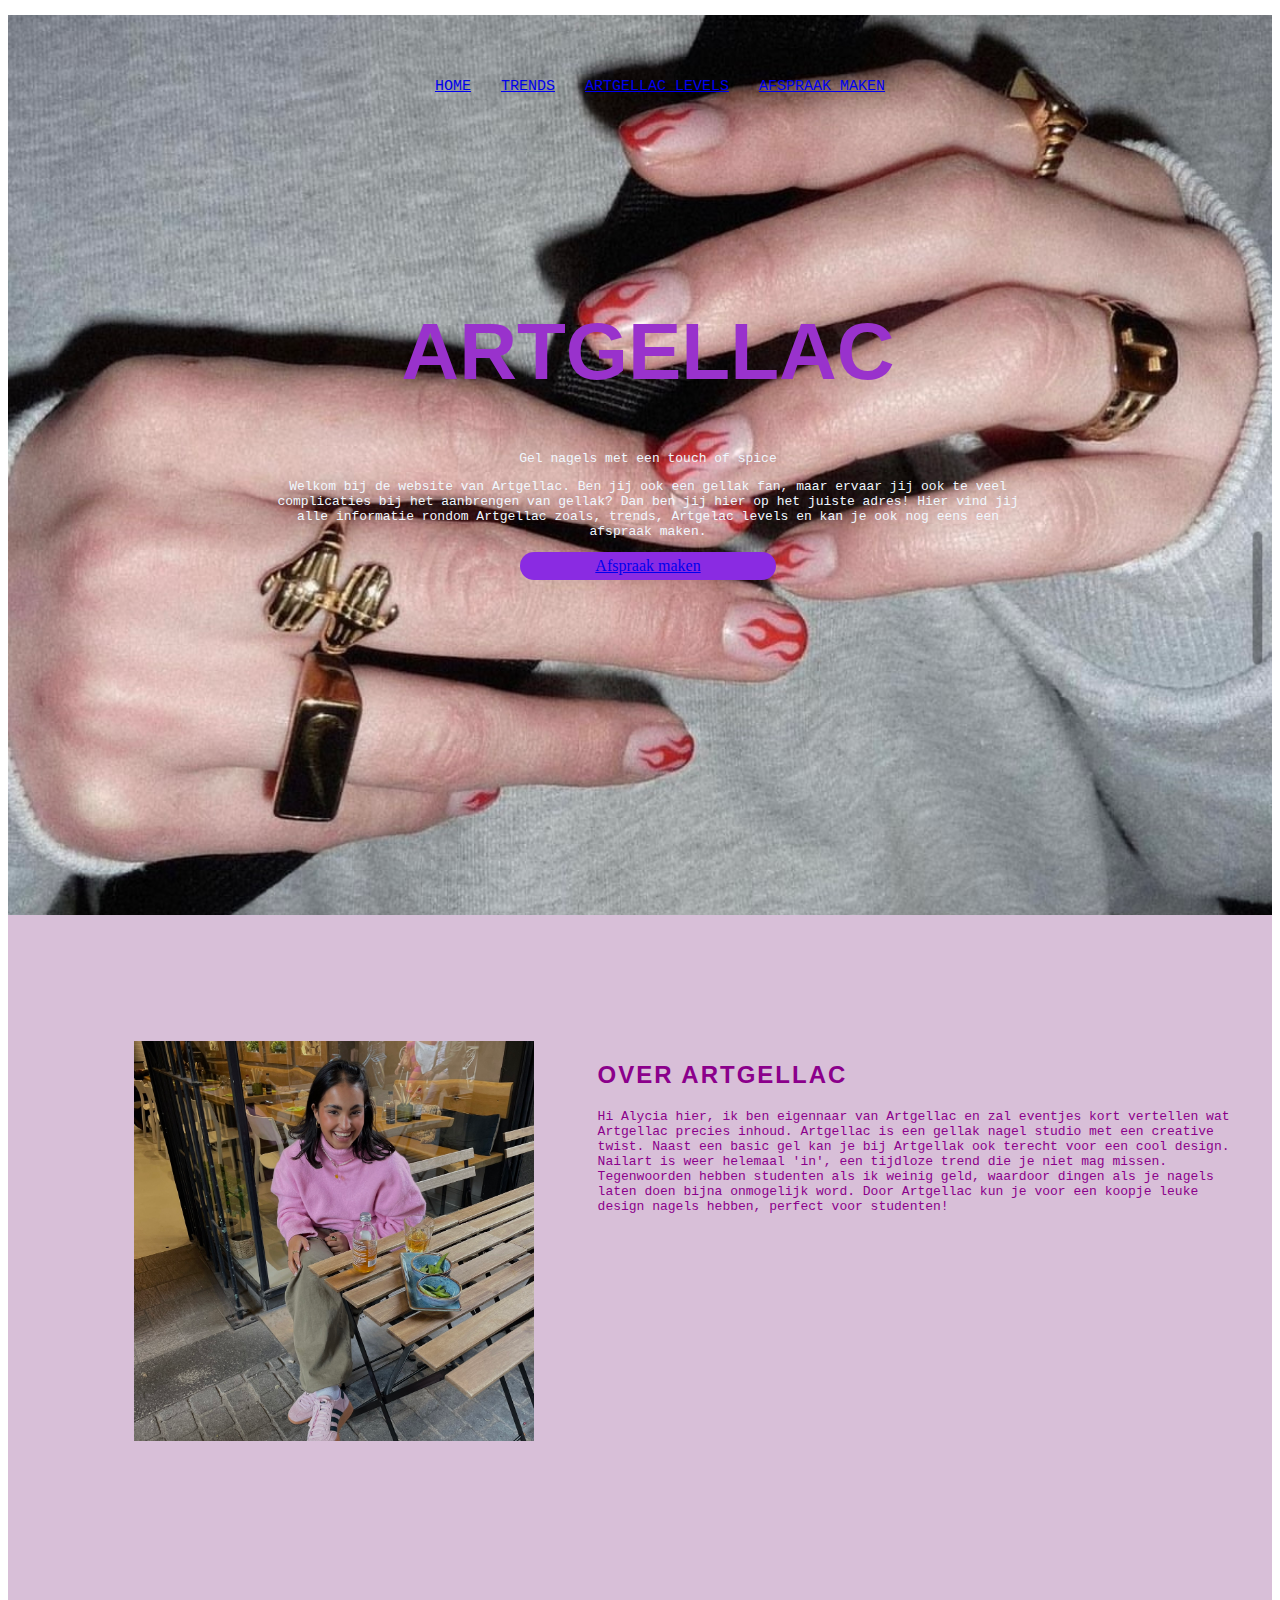
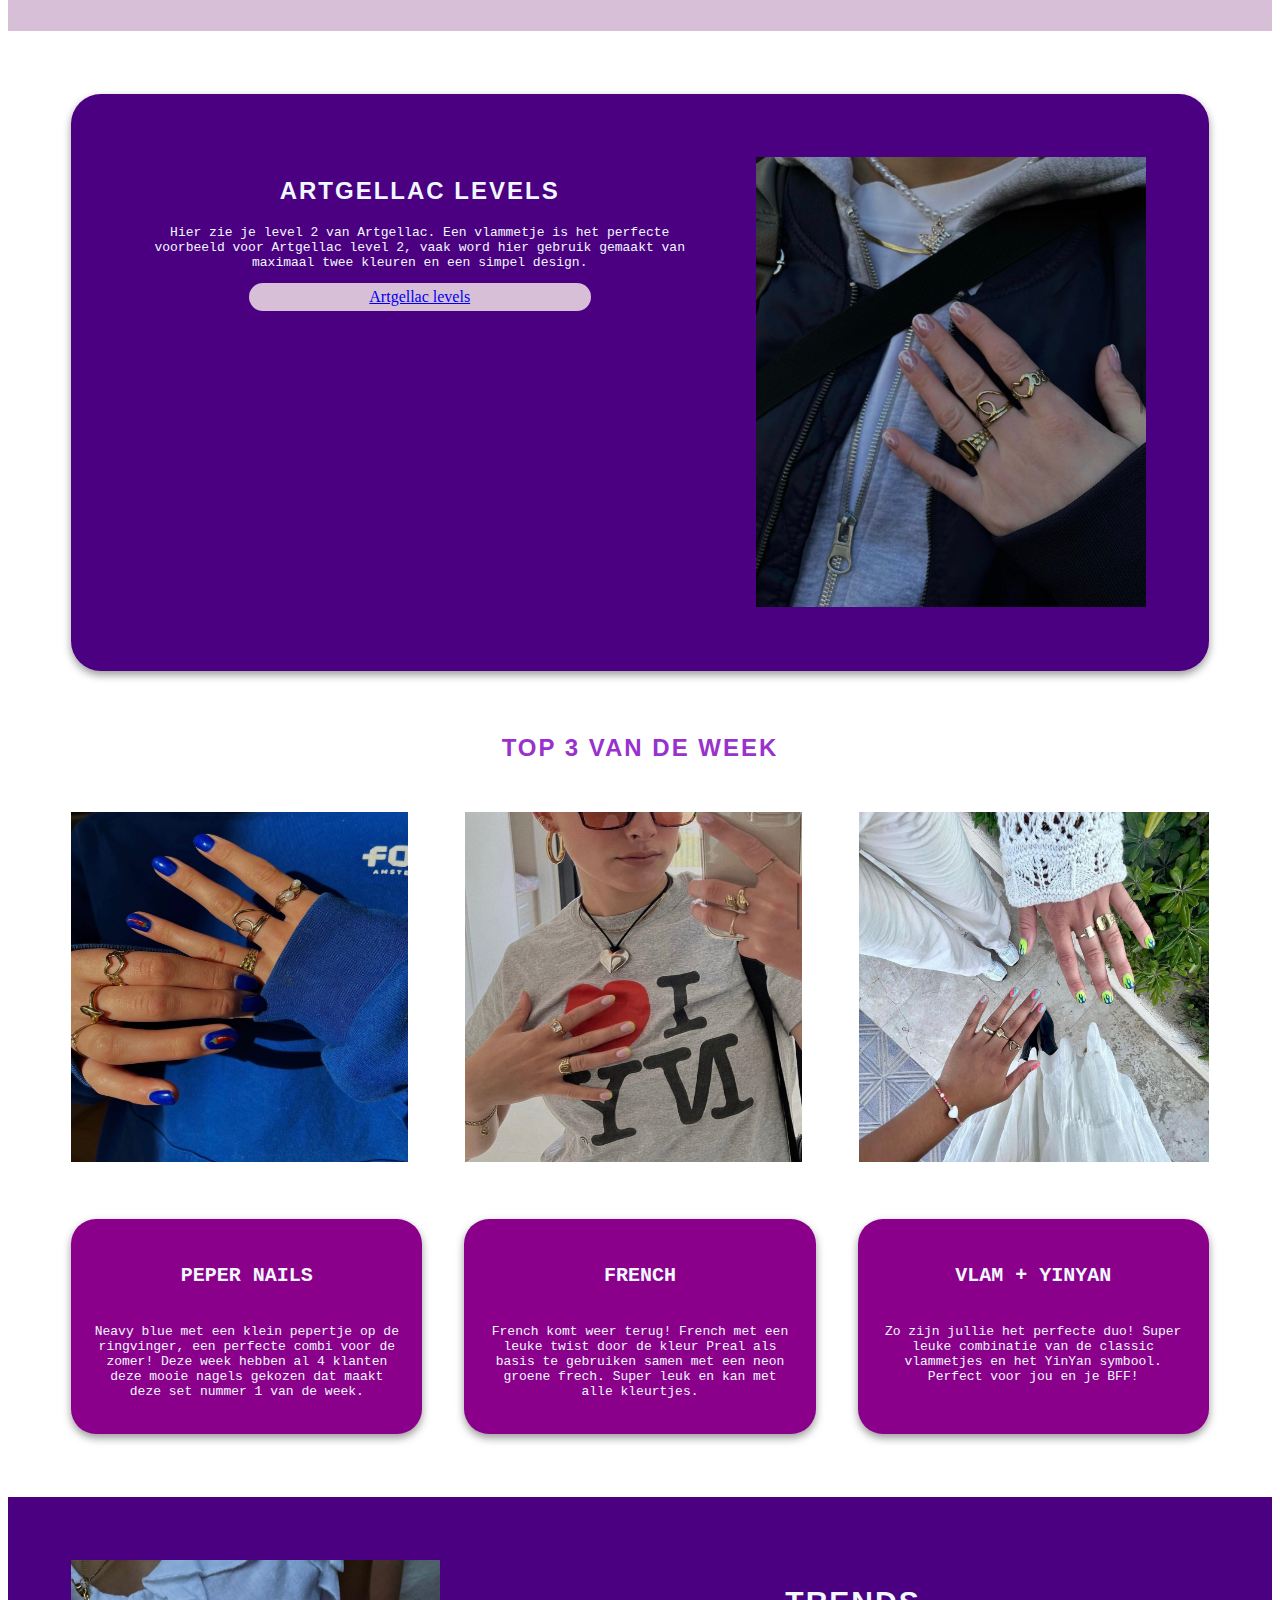
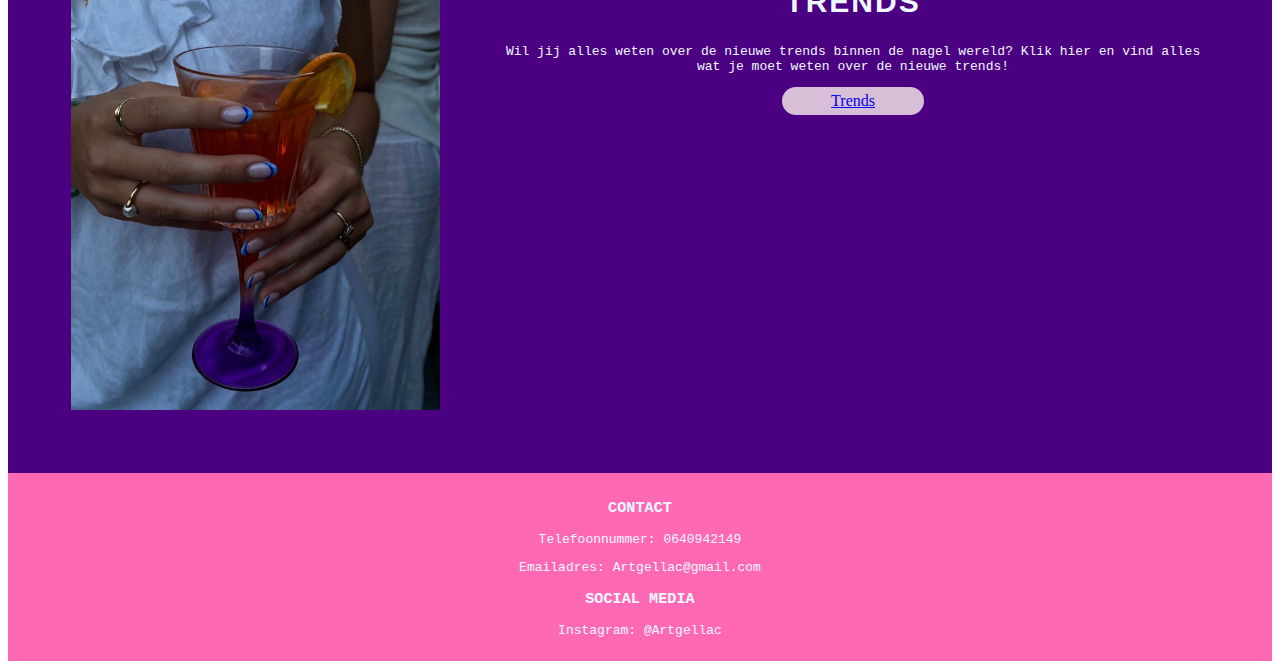
<file: index.html>
<!DOCTYPE html>
<html lang="en">
  <head>
    <meta charset="UTF-8" />
    <meta name="viewport" content="width=device-width, initial-scale=1.0" />
    <title>Document</title>
    <link rel="stylesheet" href="style.css" />
  </head>
  <body>
    <section class="bannerhome">
      <nav>
        <ul>
          <li><a href="index.html">HOME</a></li>
          <li><a href="trends.html">TRENDS</a></li>
          <li><a href="artgellac_levels.html">ARTGELLAC LEVELS</a></li>
          <li><a href="afspraak_maken.html">AFSPRAAK MAKEN</a></li>
        </ul>
      </nav>
      <section class="contentbanner">
        <h1>ARTGELLAC</h1>
        <p>Gel nagels met een touch of spice</p>
        <p>
          Welkom bij de website van Artgellac. Ben jij ook een gellak fan, maar
          ervaar jij ook te veel complicaties bij het aanbrengen van gellak? Dan
          ben jij hier op het juiste adres! Hier vind jij alle informatie rondom
          Artgellac zoals, trends, Artgelac levels en kan je ook nog eens een
          afspraak maken.
        </p>
        <section class="buttonheader">
          <a href="afspraak_maken.html">Afspraak maken</a>
        </section>
      </section>
    </section>
    <header>
      <section class="over">
        <img
          src="foto/IMG_1177.jpg"
          alt="foto_alycia"
          width="400"
          height="400"
        />
        <section class="contentover">
          <h2>OVER ARTGELLAC</h2>
          <p>
            Hi Alycia hier, ik ben eigennaar van Artgellac en zal eventjes kort
            vertellen wat Artgellac precies inhoud. Artgellac is een gellak
            nagel studio met een creative twist. Naast een basic gel kan je bij
            Artgellak ook terecht voor een cool design. Nailart is weer helemaal
            'in', een tijdloze trend die je niet mag missen. Tegenwoorden hebben
            studenten als ik weinig geld, waardoor dingen als je nagels laten
            doen bijna onmogelijk word. Door Artgellac kun je voor een koopje
            leuke design nagels hebben, perfect voor studenten!
          </p>
        </section>
      </section>
    </header>
    <main>
      <section class="levelshome">
        <section class="levelshometekst">
          <h2>ARTGELLAC LEVELS</h2>
          <p>
            Hier zie je level 2 van Artgellac. Een vlammetje is het perfecte
            voorbeeld voor Artgellac level 2, vaak word hier gebruik gemaakt van
            maximaal twee kleuren en een simpel design.
          </p>
          <section class="buttonlevels">
            <a href="trends.html">Artgellac levels</a>
          </section>
        </section>
        <img
          src="foto/IMG_1313.jpg"
          alt="foto_nagels"
          width="425"
          height="450"
        />
      </section>
      <section class="top">
        <h2>TOP 3 VAN DE WEEK</h2>
        <section class="fototop">
          <img
            src="foto/IMG_7826 2.jpg"
            alt="foto_nagels"
            width="350"
            height="350"
          />
          <img
            src="foto/IMG_8773 2.jpg"
            alt="foto_nagels"
            width="350"
            height="350"
          />
          <img
            src="foto/IMG_8837.jpg"
            alt="foto_nagels"
            width="350"
            height="350"
          />
        </section>
        <section class="row">
          <section class="top-col">
            <h3>PEPER NAILS</h3>
            <p>
              Neavy blue met een klein pepertje op de ringvinger, een perfecte
              combi voor de zomer! Deze week hebben al 4 klanten deze mooie
              nagels gekozen dat maakt deze set nummer 1 van de week.
            </p>
          </section>
          <section class="top-col">
            <h3>FRENCH</h3>
            <p>
              French komt weer terug! French met een leuke twist door de kleur
              Preal als basis te gebruiken samen met een neon groene frech.
              Super leuk en kan met alle kleurtjes.
            </p>
          </section>
          <section class="top-col">
            <h3>VLAM + YINYAN</h3>
            <p>
              Zo zijn jullie het perfecte duo! Super leuke combinatie van de
              classic vlammetjes en het YinYan symbool. Perfect voor jou en je
              BFF!
            </p>
          </section>
        </section>
      </section>
      <section class="trendsmain">
        <img
          src="foto/IMG_1182.jpg"
          alt="foto_nagels"
          width="425"
          height="450"
          style="float: left"
        />
        <section class="trendstekst">
          <h2>TRENDS</h2>
          <p>
            Wil jij alles weten over de nieuwe trends binnen de nagel wereld?
            Klik hier en vind alles wat je moet weten over de nieuwe trends!
          </p>
          <section class="buttontrends">
            <a href="trends.html">Trends</a>
          </section>
        </section>
      </section>
    </main>
    <footer>
      <h3>CONTACT</h3>
      <p>Telefoonnummer: 0640942149</p>
      <p>Emailadres: Artgellac@gmail.com</p>
      <h3>SOCIAL MEDIA</h3>
      <p>Instagram: @Artgellac</p>
    </footer>
  </body>
</html>
</file>
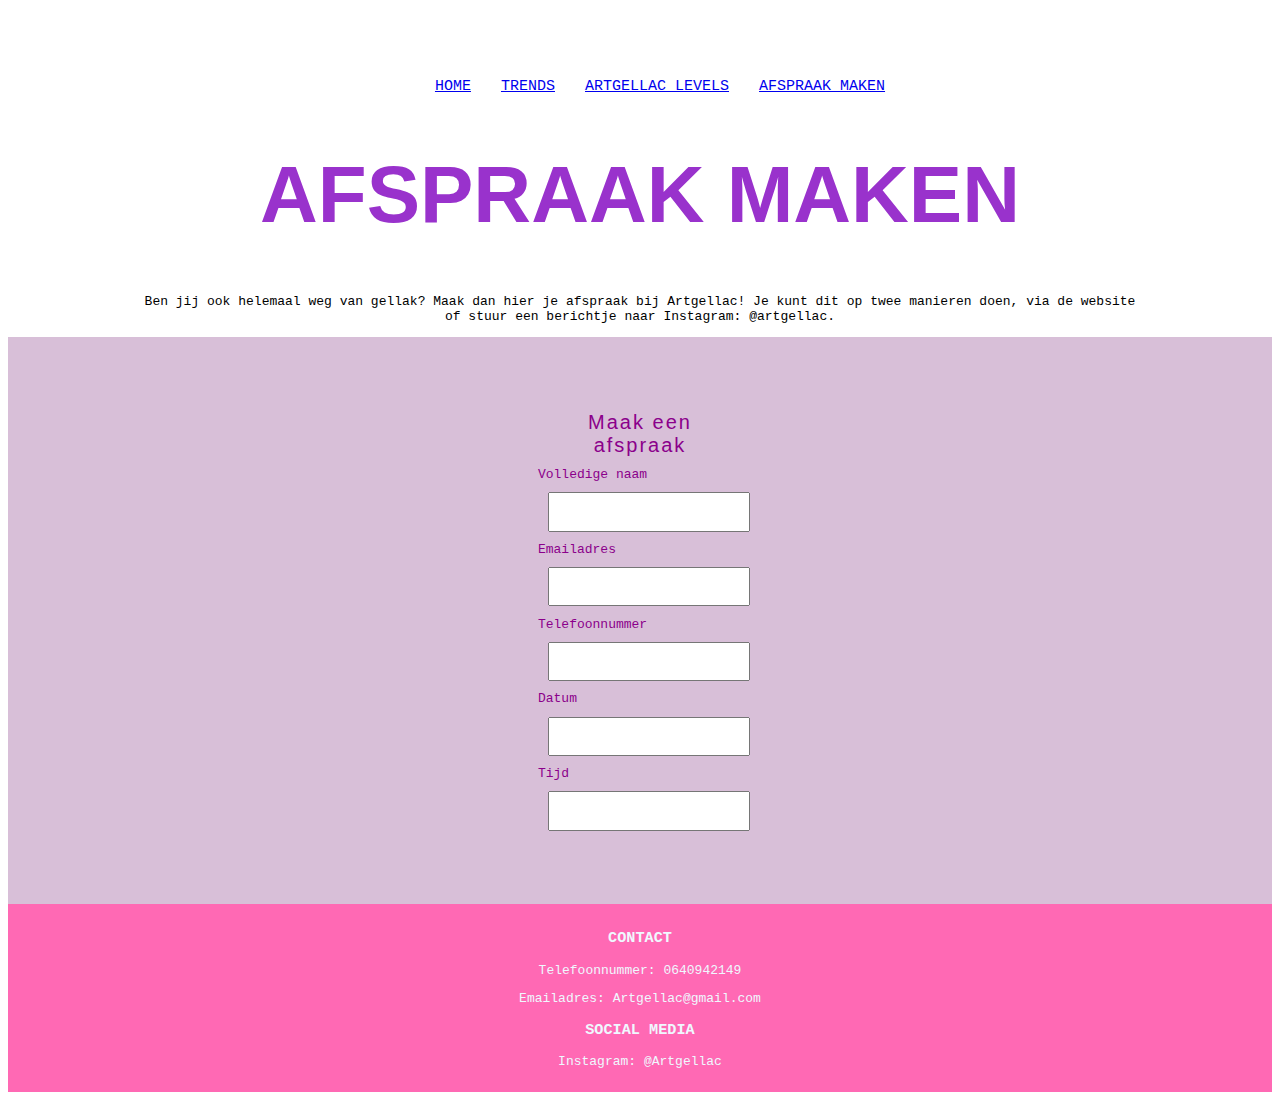
<file: afspraak_maken.html>
<!DOCTYPE html>
<html lang="en">
  <head>
    <meta charset="UTF-8" />
    <meta name="viewport" content="width=device-width, initial-scale=1.0" />
    <title>Document</title>
    <link rel="stylesheet" href="style.css" />
  </head>
  <body>
    <nav>
      <ul>
        <li><a href="index.html">HOME</a></li>
        <li><a href="trends.html">TRENDS</a></li>
        <li><a href="artgellac_levels.html">ARTGELLAC LEVELS</a></li>
        <li><a href="afspraak_maken.html">AFSPRAAK MAKEN</a></li>
      </ul>
    </nav>
   <header>
     <section class="tekstafspraak">
       <h1>AFSPRAAK MAKEN</h1>
       <p> Ben jij ook helemaal weg van gellak? Maak dan hier je afspraak bij Artgellac! Je kunt dit op twee manieren doen, via de website of stuur een berichtje naar Instagram: @artgellac.</p>
     </section>
    </header>
    <main>
     <section class="afspraak">
       <section class="container">
         <section class="title">Maak een afspraak</section>
         <form action="#">
            <section class="user-details">
              <section class="input-box">
                 <span class="details">Volledige naam</span>
                 <input type="text">
              </section>
           </section>
            <section class="input-box">
              <span class="details">Emailadres</span>
              <input type="text">
            </section>
            <section class="input-box">
              <span class="details">Telefoonnummer</span>
              <input type="text">
            </section>
            <section class="input-box">
              <span class="details">Datum</span>
              <input type="text">
            </section>
            <section class="input-box">
              <span class="details">Tijd</span>
              <input type="text">
            </section>
          </form>
        </section>
      </section>
    </main>
    <footer>
        <h3>CONTACT</h3>
        <p>Telefoonnummer: 0640942149</p>
        <p>Emailadres: Artgellac@gmail.com</p>
        <h3>SOCIAL MEDIA</h3>
        <p>Instagram: @Artgellac</p>
    </footer>
  </body>
</html>
</file>
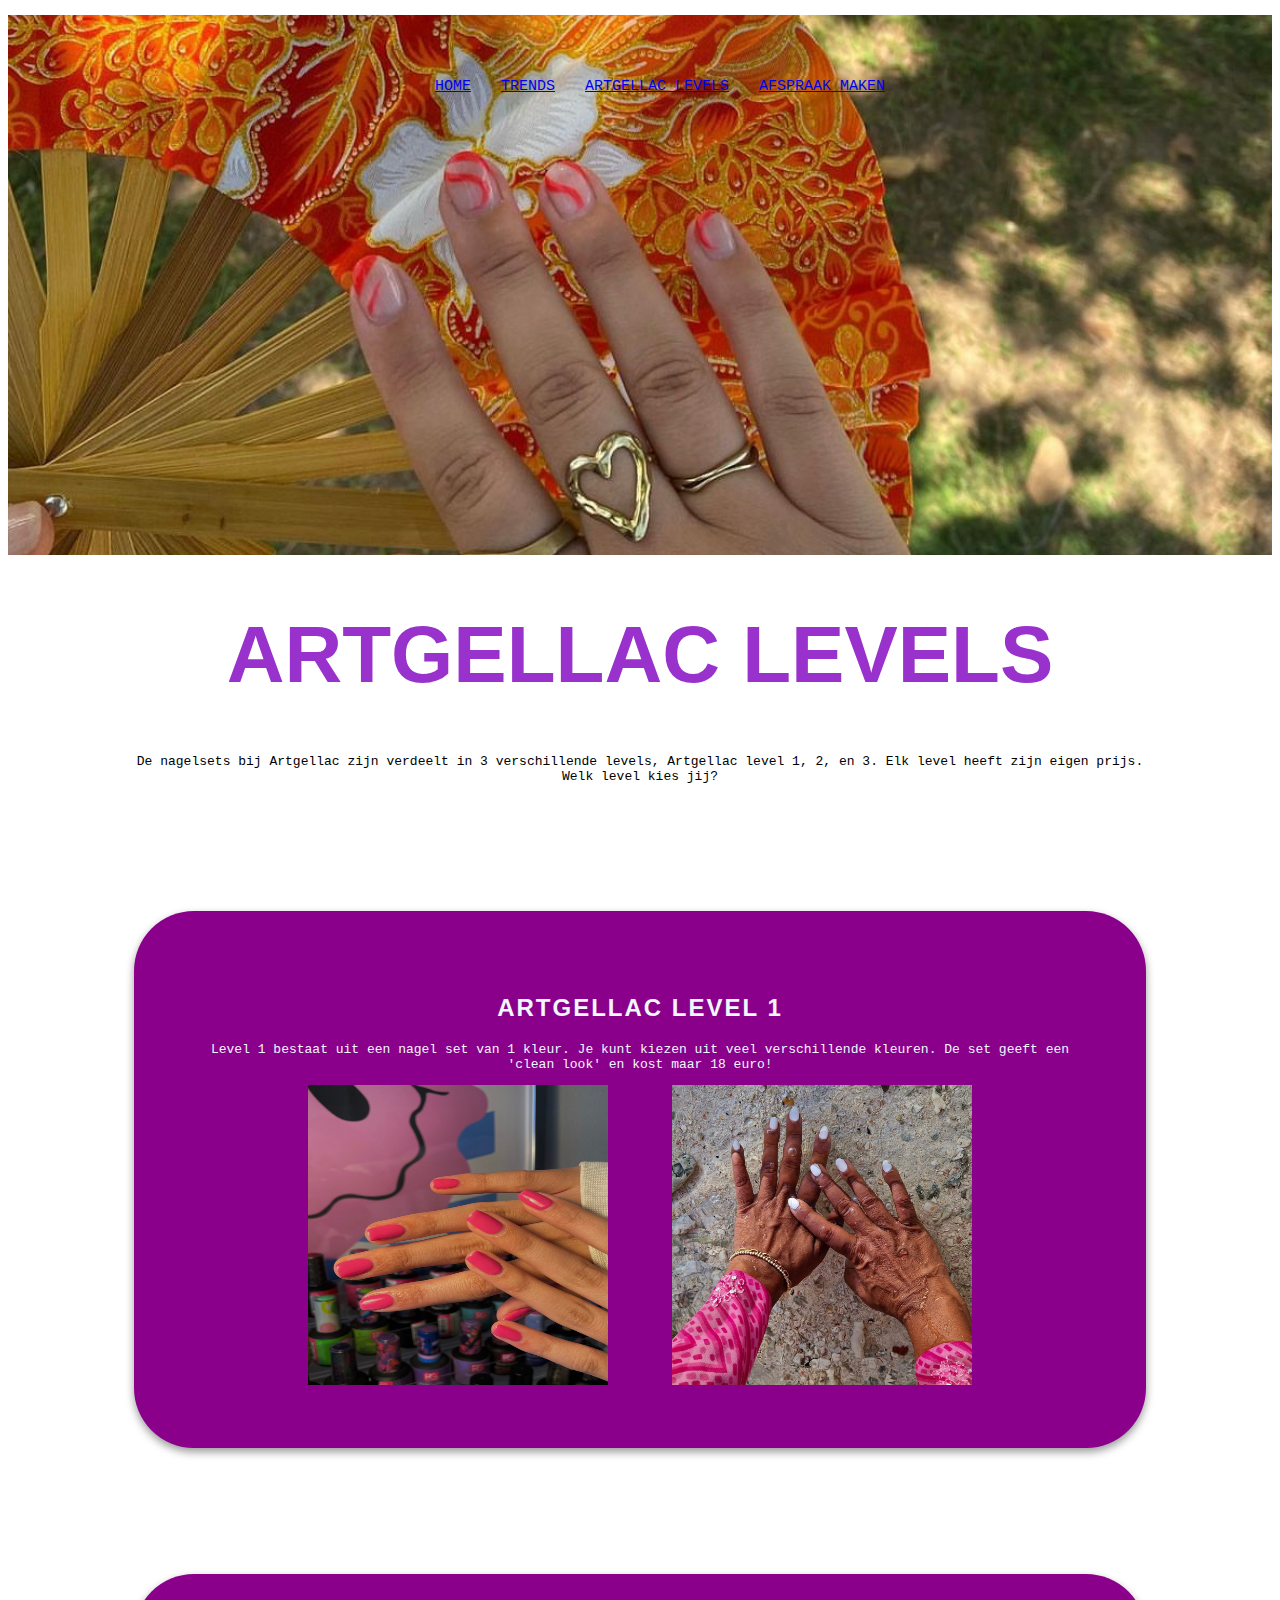
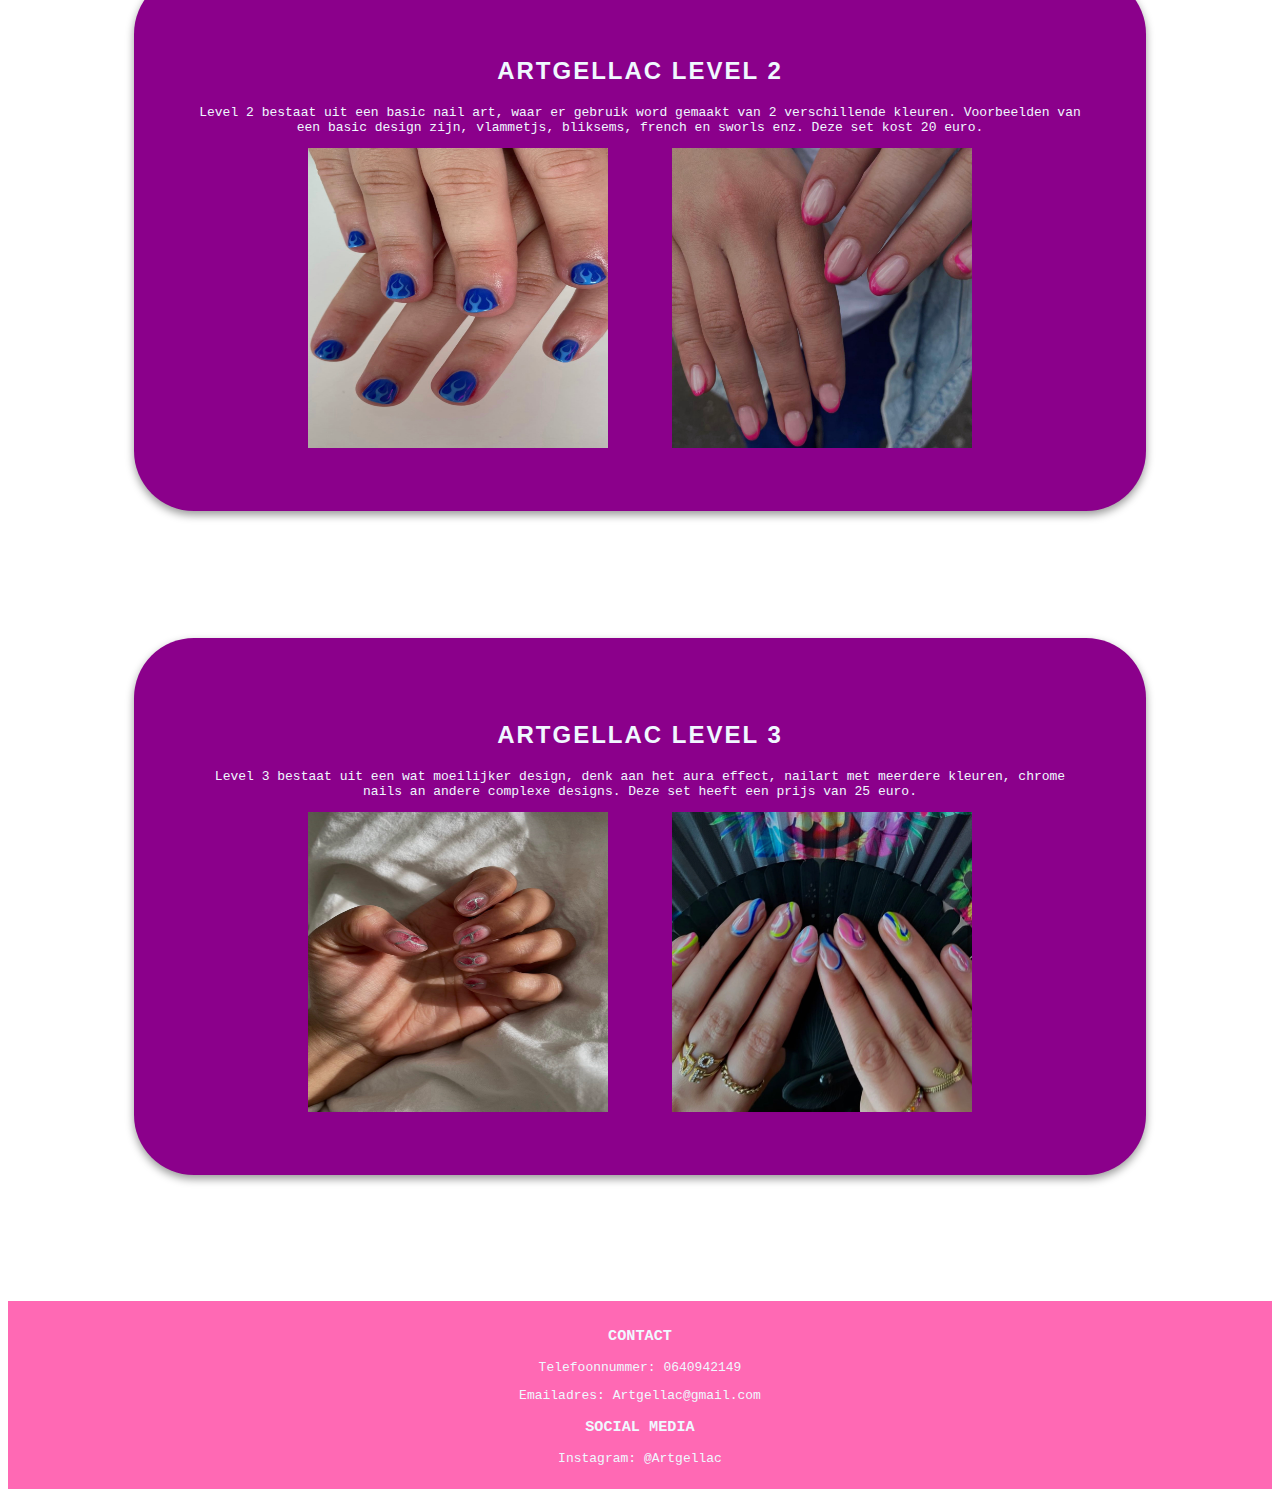
<file: Artgellac_levels.html>
<!DOCTYPE html>
<html lang="en">
  <head>
    <meta charset="UTF-8" />
    <meta name="viewport" content="width=device-width, initial-scale=1.0" />
    <title>Document</title>
    <link rel="stylesheet" href="style.css" />
  </head>
  <body>
    <section class="bannerlevels">
      <nav>
        <ul>
          <li><a href="index.html">HOME</a></li>
          <li><a href="trends.html">TRENDS</a></li>
          <li><a href="artgellac_levels.html">ARTGELLAC LEVELS</a></li>
          <li><a href="afspraak_maken.html">AFSPRAAK MAKEN</a></li>
        </ul>
      </nav>
    </section>
    <header>
      <section class="levelcontent">
        <h1>ARTGELLAC LEVELS</h1>
        <p>
          De nagelsets bij Artgellac zijn verdeelt in 3 verschillende levels,
          Artgellac level 1, 2, en 3. Elk level heeft zijn eigen prijs. Welk
          level kies jij?
        </p>
      </section>
    </header>
    <main>
      <section class="level1">
        <h2>ARTGELLAC LEVEL 1</h2>
        <p>
          Level 1 bestaat uit een nagel set van 1 kleur. Je kunt kiezen uit veel
          verschillende kleuren. De set geeft een 'clean look' en kost maar 18
          euro!
        </p>
        <section class="fotolevels">
          <img src="foto/IMG_1689.jpg" alt="foto_nagels" width="300" height="300" />
          <img src="foto/IMG_1694.jpg" alt="foto_nagels" width="300" height="300" />
        </section>
      </section>
      <section class="level2">
        <h2>ARTGELLAC LEVEL 2</h2>
        <p>
          Level 2 bestaat uit een basic nail art, waar er gebruik word gemaakt
          van 2 verschillende kleuren. Voorbeelden van een basic design zijn,
          vlammetjs, bliksems, french en sworls enz. Deze set kost 20 euro.
        </p>
        <section class="fotolevels2">
          <img src="foto/IMG_1690.jpg" alt="foto_nagels" width="300" height="300" />
          <img src="foto/IMG_1685.jpg" alt="foto_nagels" width="300" height="300" />
        </section>
      </section>
      <section class="level3">
        <h2>ARTGELLAC LEVEL 3</h2>
        <p>
          Level 3 bestaat uit een wat moeilijker design, denk aan het aura
          effect, nailart met meerdere kleuren, chrome nails an andere complexe
          designs. Deze set heeft een prijs van 25 euro.
        </p>
        <section class="fotolevels3">
          <img src="foto/IMG_1691.jpg" alt="foto_nagels" width="300" height="300" />
          <img src="foto/IMG_1692.jpg" alt="foto_nagels" width="300" height="300" />
        </section>
      </section>
    </main>
    <footer>
      <h3>CONTACT</h3>
      <p>Telefoonnummer: 0640942149</p>
      <p>Emailadres: Artgellac@gmail.com</p>
      <h3>SOCIAL MEDIA</h3>
      <p>Instagram: @Artgellac</p>
    </footer>
  </body>
</html>
</file>
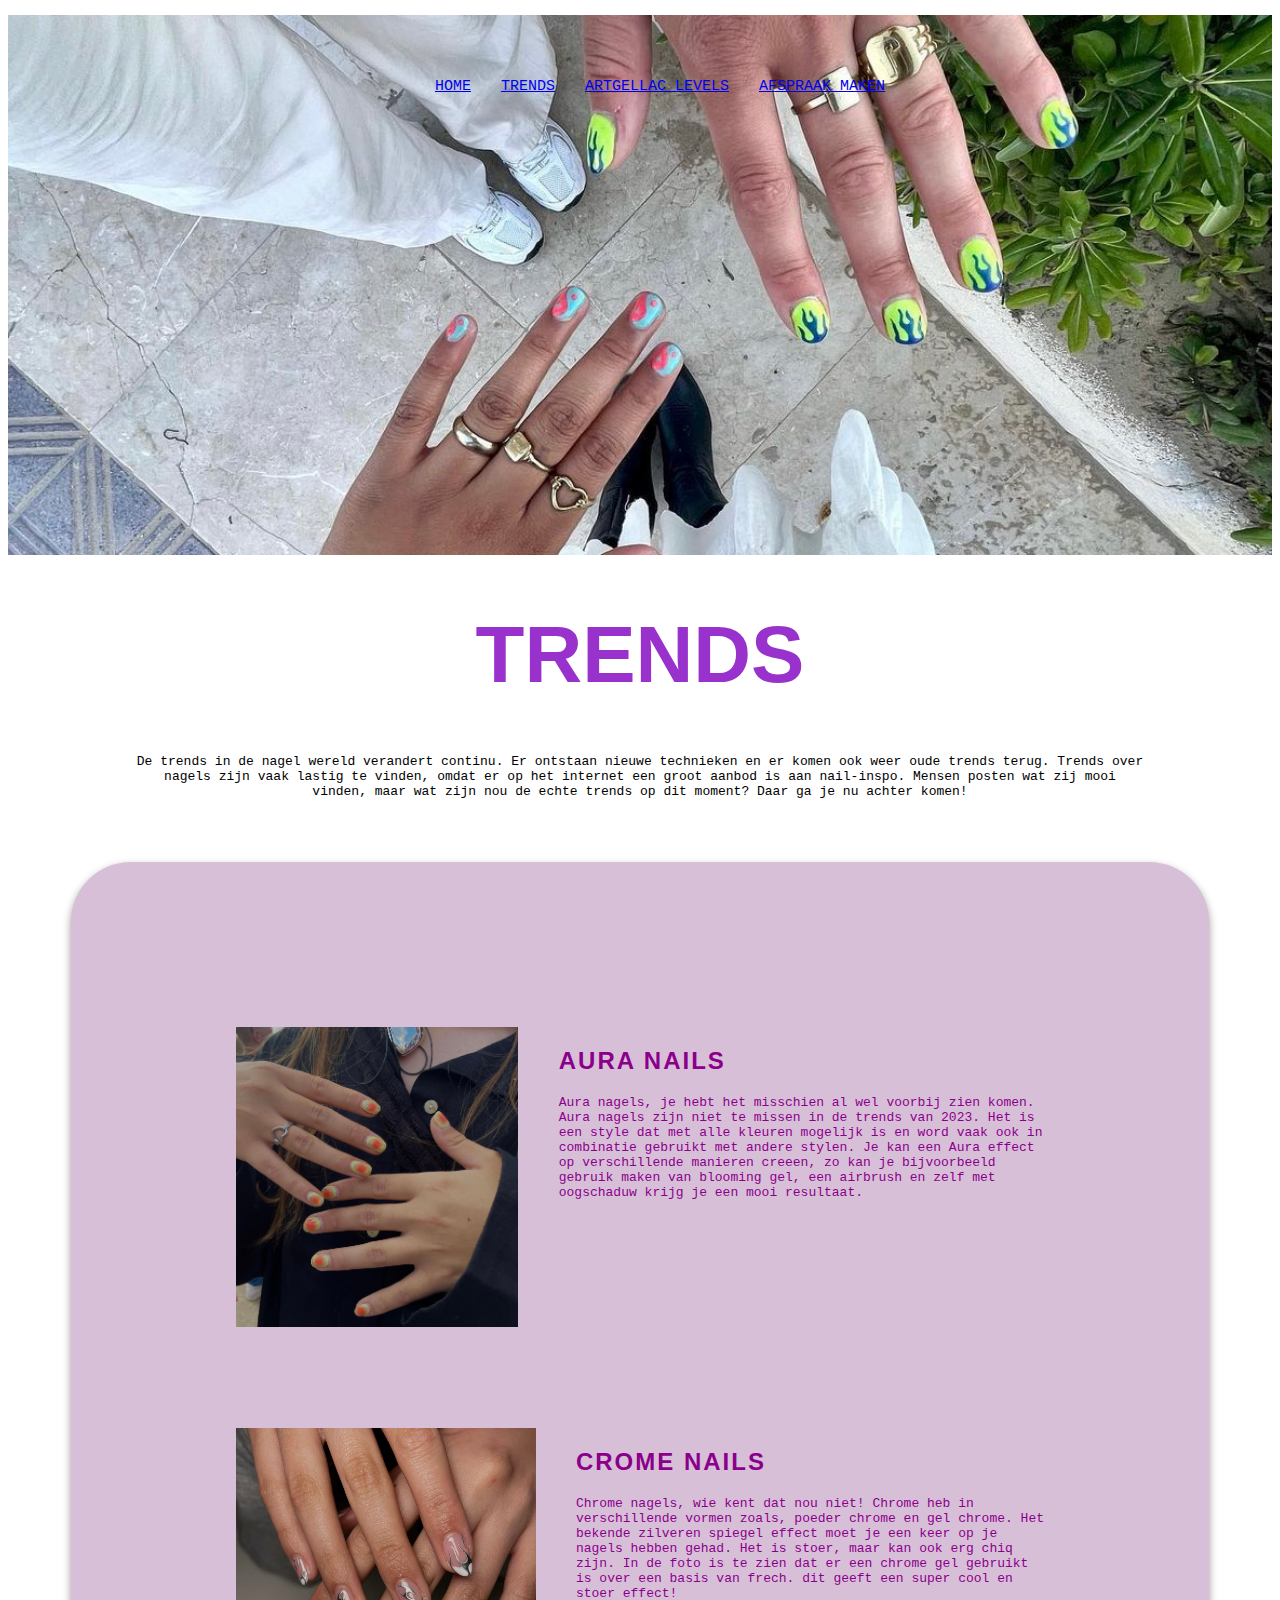
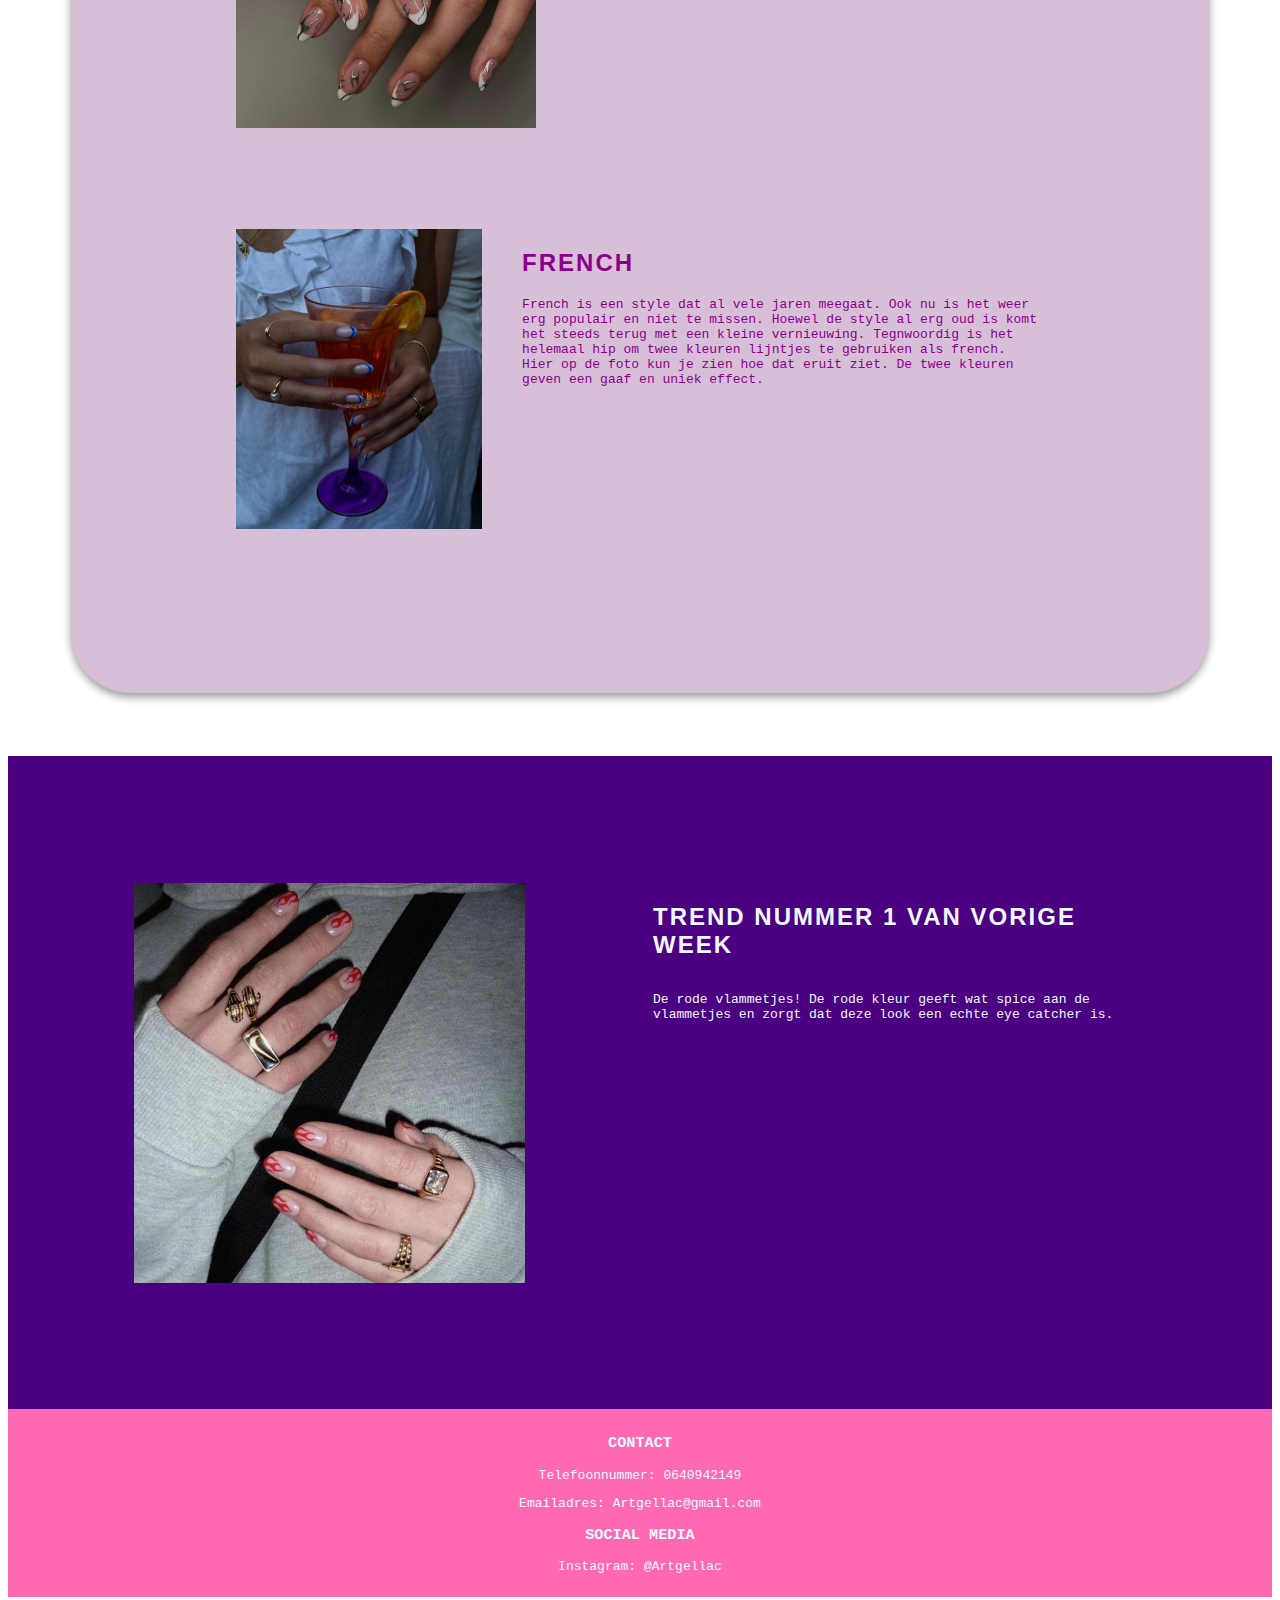
<file: Trends.html>
<!DOCTYPE html>
<html lang="en">
  <head>
    <meta charset="UTF-8" />
    <meta name="viewport" content="width=device-width, initial-scale=1.0" />
    <title>Document</title>
    <link rel="stylesheet" href="style.css" />
  </head>
  <body>
    <section class="bannertrends">
      <nav>
        <ul>
          <li><a href="index.html">HOME</a></li>
          <li><a href="trends.html">TRENDS</a></li>
          <li><a href="artgellac_levels.html">ARTGELLAC LEVELS</a></li>
          <li><a href="afspraak_maken.html">AFSPRAAK MAKEN</a></li>
        </ul>
      </nav>
    </section>
    <header>
      <section class="content">
        <h1>TRENDS</h1>
        <p>
          De trends in de nagel wereld verandert continu. Er ontstaan nieuwe
          technieken en er komen ook weer oude trends terug. Trends over nagels
          zijn vaak lastig te vinden, omdat er op het internet een groot aanbod
          is aan nail-inspo. Mensen posten wat zij mooi vinden, maar wat zijn
          nou de echte trends op dit moment? Daar ga je nu achter komen!
        </p>
      </section>
    </header>
    <main>
      <section class="midden">
        <section class="contentmain">
          <img src="foto/IMG_1181.jpg" alt="foto_nagels" width="300" height="300" />
          <section class="contentmaintekst">
            <h2>AURA NAILS</h2>
            <p>
              Aura nagels, je hebt het misschien al wel voorbij zien komen. Aura
              nagels zijn niet te missen in de trends van 2023. Het is een style
              dat met alle kleuren mogelijk is en word vaak ook in combinatie
              gebruikt met andere stylen. Je kan een Aura effect op
              verschillende manieren creeen, zo kan je bijvoorbeeld gebruik
              maken van blooming gel, een airbrush en zelf met oogschaduw krijg
              je een mooi resultaat.
            </p>
          </section>
        </section>
        <section class="contentmain2">
          <img src="foto/IMG_1183.jpg" alt="foto_nagels" width="300" height="300" />
          <section class="contentmain2tekst">
            <h2>CROME NAILS</h2>
            <p>
              Chrome nagels, wie kent dat nou niet! Chrome heb in verschillende
              vormen zoals, poeder chrome en gel chrome. Het bekende zilveren
              spiegel effect moet je een keer op je nagels hebben gehad. Het is
              stoer, maar kan ook erg chiq zijn. In de foto is te zien dat er
              een chrome gel gebruikt is over een basis van frech. dit geeft een
              super cool en stoer effect!
            </p>
          </section>
        </section>
        <section class="contentmain3">
          <img src="foto/IMG_1182.jpg" alt="foto_nagels" width="300" height="300" />
          <section class="contentmain3tekst">
            <h2>FRENCH</h2>
            <p>
              French is een style dat al vele jaren meegaat. Ook nu is het weer
              erg populair en niet te missen. Hoewel de style al erg oud is komt
              het steeds terug met een kleine vernieuwing. Tegnwoordig is het
              helemaal hip om twee kleuren lijntjes te gebruiken als french.
              Hier op de foto kun je zien hoe dat eruit ziet. De twee kleuren
              geven een gaaf en uniek effect.
            </p>
          </section>
        </section>
      </section>
      <section class="nummer1">
        <img src="foto/IMG_1312.jpg" alt="foto_nagels" width="400" height="400" />
        <section class="teksthouder">
          <h2>TREND NUMMER 1 VAN VORIGE WEEK</h2>
          <p>
            De rode vlammetjes! De rode kleur geeft wat spice aan de vlammetjes
            en zorgt dat deze look een echte eye catcher is.
          </p>
        </section>
      </section>
    </main>
    <footer>
      <h3>CONTACT</h3>
      <p>Telefoonnummer: 0640942149</p>
      <p>Emailadres: Artgellac@gmail.com</p>
      <h3>SOCIAL MEDIA</h3>
      <p>Instagram: @Artgellac</p>
    </footer>
  </body>
</html>
</file>
<file: style.css>
.bannerhome {
    height: 100vh;
    width: 100%;
    background-image: url(foto/IMG_1166\ 2.jpg);
    background-size: cover;
    background-position: center;
}
nav ul{
    font-family: monospace;
    display: flex;
    justify-content: center;
    gap: 30px;
    list-style: none;
    padding-top: 5%;
    font-size: 15px;
}
.contentbanner {
    width: 100%;
    position: absolute;
    top: 28%;
    text-align: center;
}
.contentbanner h1 {
    font-size: 80px;
    color:darkorchid;
    font-family: Impact, Haettenschweiler, 'Arial Narrow Bold', sans-serif;  
}
.contentbanner p {
    color: aliceblue;
    margin-top: 0%;
    font-family: monospace;
    padding-left: 20%;
    padding-right: 20%;
}
.buttonheader:hover{
    background-color:hotpink ;
}
.buttonheader {
    background-color:blueviolet;
    margin-left: 40%;
    margin-right: 40%;
    border-radius: 30px;
    padding: 5px;
}
.buttontrends:hover {
    background-color: hotpink;
}
.buttontrends {
    background-color:thistle;
    border-radius: 30px;
    padding: 5px;
    margin-left: 40%;
    margin-right: 40%;
    text-align: center;
}
.buttonlevels:hover {
    background-color: hotpink;
}
.buttonlevels {
    background-color:thistle;
    border-radius: 30px;
    padding: 5px;
    margin-left: 20%;
    margin-right: 20%;
    text-align: center;
}
.over {
    background-color:thistle;
    padding-top: 10%;
    padding-bottom: 15%;
    display: flex;
    gap: 5%;
}
.over img {
    padding-left: 10%;
}
.contentover {
    color: darkmagenta;
    width: 50%;
    flex-direction: column;
}
.contentover p {
    font-family: monospace;
}
.contentover h2 {
    font-family: Impact, Haettenschweiler, 'Arial Narrow Bold', sans-serif;
    letter-spacing: 2px;
}
.levelshome {
    margin: 5%;
    background-color: indigo;
    padding: 5%;
    border-radius: 30px;
    gap: 5%;
    display: flex;
    text-align: center;
    box-shadow: 0px 4px 8px rgba(0, 0, 0, 0.4);

}
.levelshometekst h2 {
    font-family: Impact, Haettenschweiler, 'Arial Narrow Bold', sans-serif;
    letter-spacing: 2px;
}
.levelshometekst p {
    font-family: monospace;
}
.levelshometekst {
    flex-direction: column;
    color: aliceblue;
}
.fototop {
    display:flex;
    flex-direction: row;
    justify-content: center;
    gap: 5%;
}
.row {
    margin-top: 5%;
    display: flex;
    justify-content: space-between;
}
.top {
    margin: 5%;
    margin-bottom: 5%;
}

.top h2{
    text-align: center;
    color: darkorchid;
    font-family:Impact, Haettenschweiler, 'Arial Narrow Bold', sans-serif;
    margin-bottom: 50px;
    letter-spacing: 2px;
}
.top-col {
    flex-basis: 30%;
    background-color:darkmagenta;
    border-radius: 25px;
    padding: 5px;
    color: aliceblue;
    box-shadow: 0px 4px 8px rgba(0, 0, 0, 0.4);
}
.top-col h3 {
    text-align: center;
    padding-top: 20px;
    color: aliceblue;
    font-family: monospace;
    font-size: 20px;
}
.top-col p {
    text-align: center;
    padding: 5%;
    font-family: monospace;
}
.top-col:hover {
    background-color: hotpink;
}
.trendsmain{
    background-color:indigo;
    padding: 5%;
    display: flex;
    gap: 5%;
    text-align: center;
}
.trendstekst p {
    font-family: monospace;
    color: aliceblue;
}
.trendstekst h2 {
    color:aliceblue;
    font-family: Impact, Haettenschweiler, 'Arial Narrow Bold', sans-serif;
    font-size: 30px;
    letter-spacing: 2px;
}
footer {
    background-color: hotpink;
    font-family: monospace;
    text-align: center;
    color: aliceblue;
    padding: 10px;
}
.bannertrends {
    height: 60vh;
    width: 100%;
    background-image: url(foto/IMG_8837.jpg);
    background-size: cover;
    background-position: center;
}
.content h1 {
    color: darkorchid;
    font-size: 80px;
    font-family: Impact, Haettenschweiler, 'Arial Narrow Bold', sans-serif;  
    text-align: center;
}
.content p {
    text-align: center;
    font-family: monospace;
    padding-left: 10%;
    padding-right: 10%;
}
 .midden {
    background-color: thistle;
    margin: 5%;
    padding: 5%;
    border-radius: 60px;
    box-shadow: 0px 4px 8px rgba(0, 0, 0, 0.4);
 }

 .contentmain {
    color: darkmagenta;
    display: flex;
    gap: 5%;
    margin: 10%;
 }
 .contentmaintekst h2 {
    font-family: Impact, Haettenschweiler, 'Arial Narrow Bold', sans-serif;
    letter-spacing: 2px;
 }
 .contentmaintekst p {
    font-family: monospace;
 }
 .contentmaintekst {
    flex-direction: column;
 }
 .contentmain2 {
    color: darkmagenta;
    display: flex;
    gap: 5%;
    margin: 10%;
}
.contentmain2tekst h2 {
    font-family: Impact, Haettenschweiler, 'Arial Narrow Bold', sans-serif;
    letter-spacing: 2px;
}
.contentmain2tekst p {
    font-family: monospace;
}
.contentmain3 {
    color: darkmagenta;
    display: flex;
    gap: 5%;
    margin: 10%;
}
.contentmain3tekst h2 {
    font-family: Impact, Haettenschweiler, 'Arial Narrow Bold', sans-serif;
    letter-spacing: 2px;
}
.contentmain3tekst p {
    font-family: monospace;
}
.levelcontent {
    text-align: center;
    font-family: monospace;
    padding-left: 10%;
    padding-right: 10%;
}
.nummer1 {
    background-color: indigo;
    padding: 10%;
    display: flex;
    gap: 10vw;
}
.teksthouder {
    display: flex;
    width: 100%;
    flex-direction: column;
}
.nummer1 h2 {
    font-family: Impact, Haettenschweiler, 'Arial Narrow Bold', sans-serif;
    color: aliceblue;
    letter-spacing: 2px;
}
.nummer1 p {
    color: aliceblue;
    font-family: monospace;
}
.bannerlevels {
    height: 60vh;
    width: 100%;
    background-image: url(foto/IMG_1688.jpg);
    background-size: cover;
    background-position: center;
}
h1 {
    color: darkorchid;
    font-size: 80px;
    font-family: Impact, Haettenschweiler, 'Arial Narrow Bold', sans-serif;  
    text-align: center;
}
.level1:hover{
    background-color: blueviolet;
}
.level1 {
    background-color: darkmagenta;
    margin: 10%;
    border-radius: 60px;
    padding: 5%;
    color: aliceblue;
    box-shadow: 0px 4px 8px rgba(0, 0, 0, 0.4);
}
.level1 h2 {
    text-align: center;
    font-family: Impact, Haettenschweiler, 'Arial Narrow Bold', sans-serif;
    letter-spacing: 2px;
}
.level1 p {
    text-align: center;
    font-family: monospace;
}
.level2:hover{
    background-color: blueviolet;
}
.level2 {
    background-color: darkmagenta;
    margin: 10%;
    border-radius: 60px;
    padding: 5%;
    color: aliceblue;
    box-shadow: 0px 4px 8px rgba(0, 0, 0, 0.4);
}
.level2 h2 {
    text-align: center;
    font-family: Impact, Haettenschweiler, 'Arial Narrow Bold', sans-serif;
    letter-spacing: 2px;
}
.level2 p {
    text-align: center;
    font-family: monospace;
}
.level3:hover {
    background-color: blueviolet;
}
.level3 {
    background-color: darkmagenta;
    margin: 10%;
    border-radius: 60px;
    padding: 5%;
    color: aliceblue;
    box-shadow: 0px 4px 8px rgba(0, 0, 0, 0.4);
}
.level3 h2 {
    text-align: center;
    font-family: Impact, Haettenschweiler, 'Arial Narrow Bold', sans-serif;
    letter-spacing: 2px;
}
.level3 p{
    text-align: center;
    font-family: monospace;
}
.fotolevels {
    display:flex;
    flex-direction: row;
    justify-content: center;
    gap: 5vw;
}
.fotolevels2 {
    display:flex;
    flex-direction: row;
    justify-content: center;
    gap: 5vw;
}
.fotolevels3 {
    display:flex;
    flex-direction: row;
    justify-content: center;
    gap: 5vw;
}
.tekstafspraak p {
    text-align: center;
    margin-left: 10%;
    margin-right: 10%;
    font-family: monospace;
}
.container {
    background-color: thistle;
    color: darkmagenta;
    font-family: monospace;
    margin: 5%;
}
.afspraak {
    display: flex;
    justify-content: center;
    background-color: thistle;
}
.title {
    font-size: 20px;
    font-family: Impact, Haettenschweiler, 'Arial Narrow Bold', sans-serif;
    text-align: center;
    padding: 5%;
    letter-spacing: 2px;
}
.input-box input {
    padding: 5%;
    margin: 5%;
   display: flex;
}
</file>
